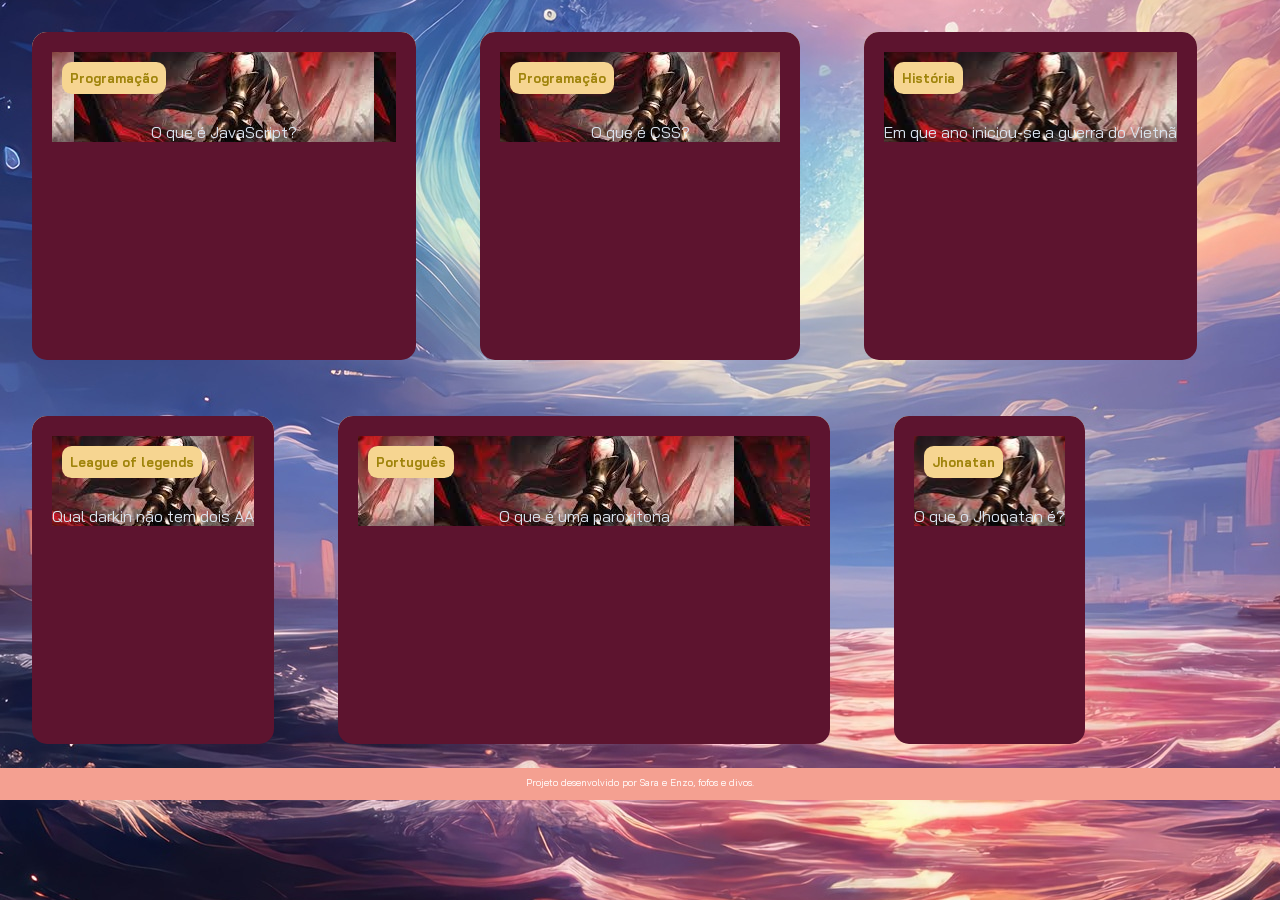
<file: Sara & Enzo/index.html>
<!DOCTYPE html>
<html lang="pt-BR">

<head>
    <meta charset="UTF-8">
    <meta name="viewport" content="width=device-width, initial-scale=1.0">
    <title>Página da Estudos</title>
    <link rel="stylesheet" href="assets/style.css">
</head>

<body>
    <main>
        <section id="container">
            <article class="cartao">
                <div class="cartao-conteudo">
                    <h3>Programação</h3>
                    <div class="cartao-conteudo-pergunta">
                        O que é JavaScript?
                    </div>
                    <div class="cartao-conteudo-resposta">
                        O JavaScript é uma linguagem de Programação.
                    </div>
                </div>
            </article>
            <article class="cartao">
                <div class="cartao-conteudo">
                    <h3>Programação</h3>
                    <div class="cartao-conteudo-pergunta">
                        O que é CSS?
                    </div>
                    <div class="cartao-conteudo-resposta">
                        O CSS é uma linguagem de Estilização.
                    </div>
                </div>
            </article>
        </section>
    </main>
    <footer>
        <p>
            Projeto desenvolvido por Sara e Enzo, fofos e divos.
        </p>
    </footer>
    <script src="assets/main.js"></script>
</body>

</html>
</file>
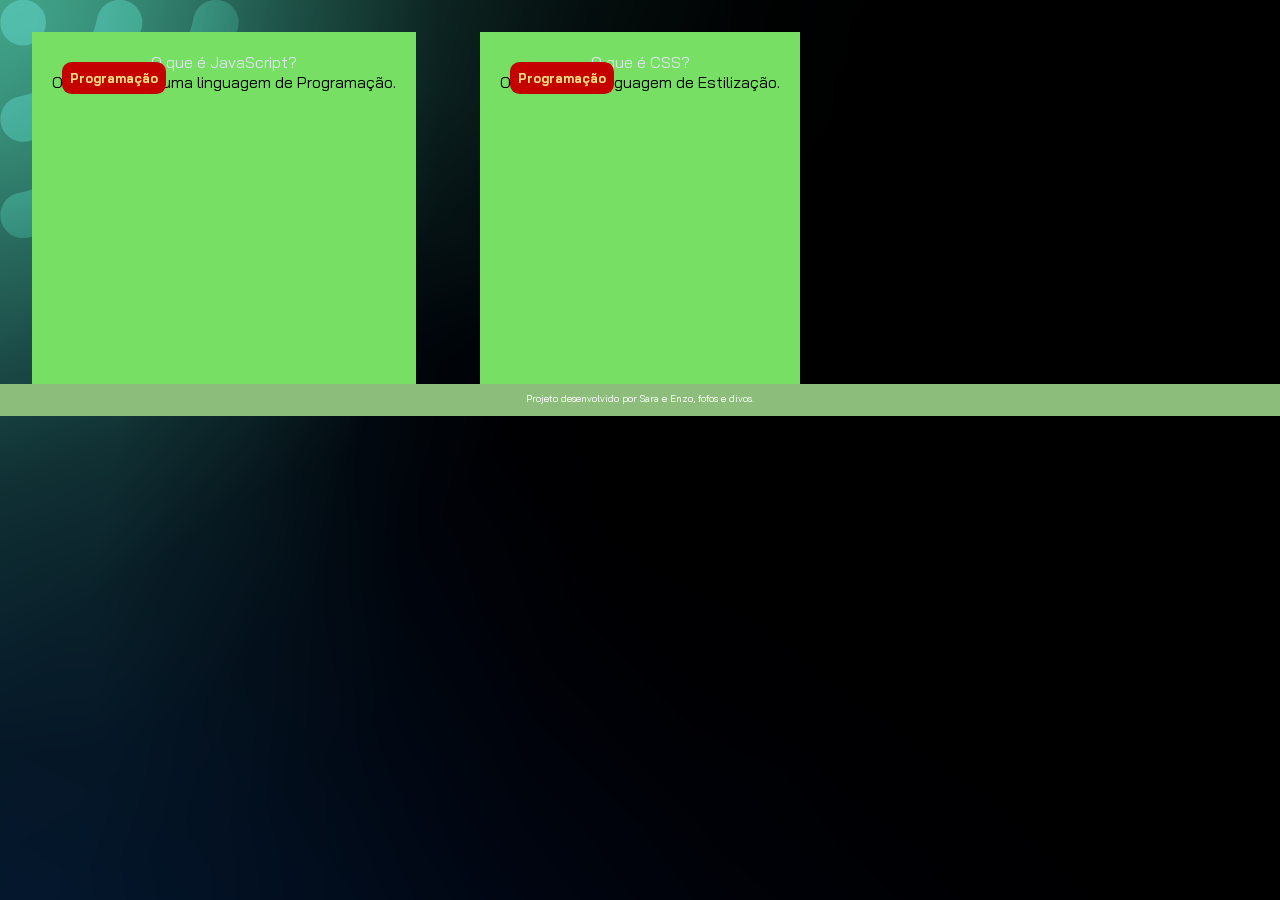
<file: 3tri2f-main/Sara & Enzo/index.html>
<!DOCTYPE html>
<html lang="pt-BR">
<head>
    <meta charset="UTF-8">
    <meta name="viewport" content="width=device-width, initial-scale=1.0">
    <title>Página da Estudos</title>
    <link rel="stylesheet" href="assets/style.css">
</head>
<body>
    <main>
       <section id="container">
       <article class="cartao">
        <div class="cartao-conteudo">
            <h3>Programação</h3>
            <div class="cartao-conteudo-pergunta">
                O que é JavaScript?
            </div>
            <div class="card-conteudo-resposta">
                O JavaScript é uma linguagem de Programação.
            </div>
        </div>
       </article>
       <article class="cartao">
        <div class="cartao-conteudo">
            <h3>Programação</h3>
            <div class="cartao-conteudo-pergunta">
                O que é CSS?
            </div>
            <div class="card-conteudo-resposta">
                O CSS é uma linguagem de Estilização.
            </div>
        </div>
       </article>
       </section>
    </main>
    <footer>
        <p>
            Projeto desenvolvido por Sara e Enzo, fofos e divos.
        </p>
    </footer>
</body>
</html>
</file>
<file: Sara & Enzo/assets/style.css>
@import url('https://fonts.googleapis.com/css2?family=Bai+Jamjuree:ital,wght@0,200;0,300;0,400;0,500;0,600;0,700;1,200;1,300;1,400;1,500;1,600;1,700&display=swap');
*{
    margin: 0;
    padding: 0;
}

:root {
    --cor-de-texto: #DBE4EF;
    --cor-cartao-frente: #144480;
    --cor-cartao-verso: #00F4FB
}

body{
    background: url(img/city-moon-ocean-digital-art-4k.jpg);
    background-position: center;
    font-family: 'Bai Jamjuree', sans-serif;
}

footer{
    background-color: #f4a091;
    color: white;
    position: fixed;
    width: 100%;
    height: 2rem;
}

footer p{
    text-align: center;
    font-size: 0.6rem;
    margin: 0.5rem;
}

#container{
    display: flex;
    flex-wrap: wrap;
}
.cartao{
    margin: 2rem;
    height: 20rem;
    background-color:#fafcbf;
    border-radius: 15px;
}
.cartao:hover .cartao-conteudo{

transform: rotateY(180deg);
}
.cartao-conteudo {
    text-align: center;
    border-radius: 15px;
    height: 90%;
    background-color: #5d142f;
    padding: 20px;
    transform-style: preserve-3d;
    transition: transform 500ms ease-in-out;
   

    
}
.cartao-conteudo h3{
    background-color: #f6d591;
    color: #9f840b;
    text-align: left;
    padding: 0.5rem;
    position:absolute;
    margin: 0.6rem;
    border-radius: 0.6rem;
    font-size: 1vw;
    backface-visibility: hidden;
}
.cartao-conteudo-pergunta{
    padding-top: 70px;
    font-weight: 500px ;
    color: var(--cor-de-texto);
    background-image: url(img/images.jpeg);
    background-position: center;

}
.cartao-conteudo-pergunta, 
.cartao-conteudo-resposta{
    backface-visibility: hidden;

}
.cartao-conteudo-resposta{
    transform: rotateY(180deg);
    color:#cccccc;
    
}
</file>
<file: 3tri2f-main/Sara & Enzo/assets/style.css>
@import url('https://fonts.googleapis.com/css2?family=Bai+Jamjuree:ital,wght@0,200;0,300;0,400;0,500;0,600;0,700;1,200;1,300;1,400;1,500;1,600;1,700&display=swap');
*{
    margin: 0;
    padding: 0;
}

:root {
    --cor-de-texto: #DBE4EF;
    --cor-cartao-frente: #144480;
    --cor-cartao-verso: #00F4FB
}

body{
    background: url(img/bg-desktop.webp);
    font-family: 'Bai Jamjuree', sans-serif;
}

footer{
    background-color: #8cbd7b;
    color: white;
    position: fixed;
    width: 100%;
    height: 2rem;
}

footer p{
    text-align: center;
    font-size: 0.6rem;
    margin: 0.5rem;
}

#container{
    display: flex;
}
.cartao{
    margin: 2rem;
    height: 20rem;
    background-color:#741e3e;
}
.cartao-conteudo {
    text-align: center;
    height: 100%;
    background-color: #77df63;
    padding: 20px;
}
.cartao-conteudo h3{
    background-color: #c50100;
    color: #fae180;
    text-align: left;
    padding: 0.5rem;
    position:absolute;
    margin: 0.6rem;
    border-radius: 0.6rem;
    font-size: 1vw;
}
.cartao-conteudo-pergunta{
    font-weight: 500px ;
    color: var(--cor-de-texto);
}
</file>
